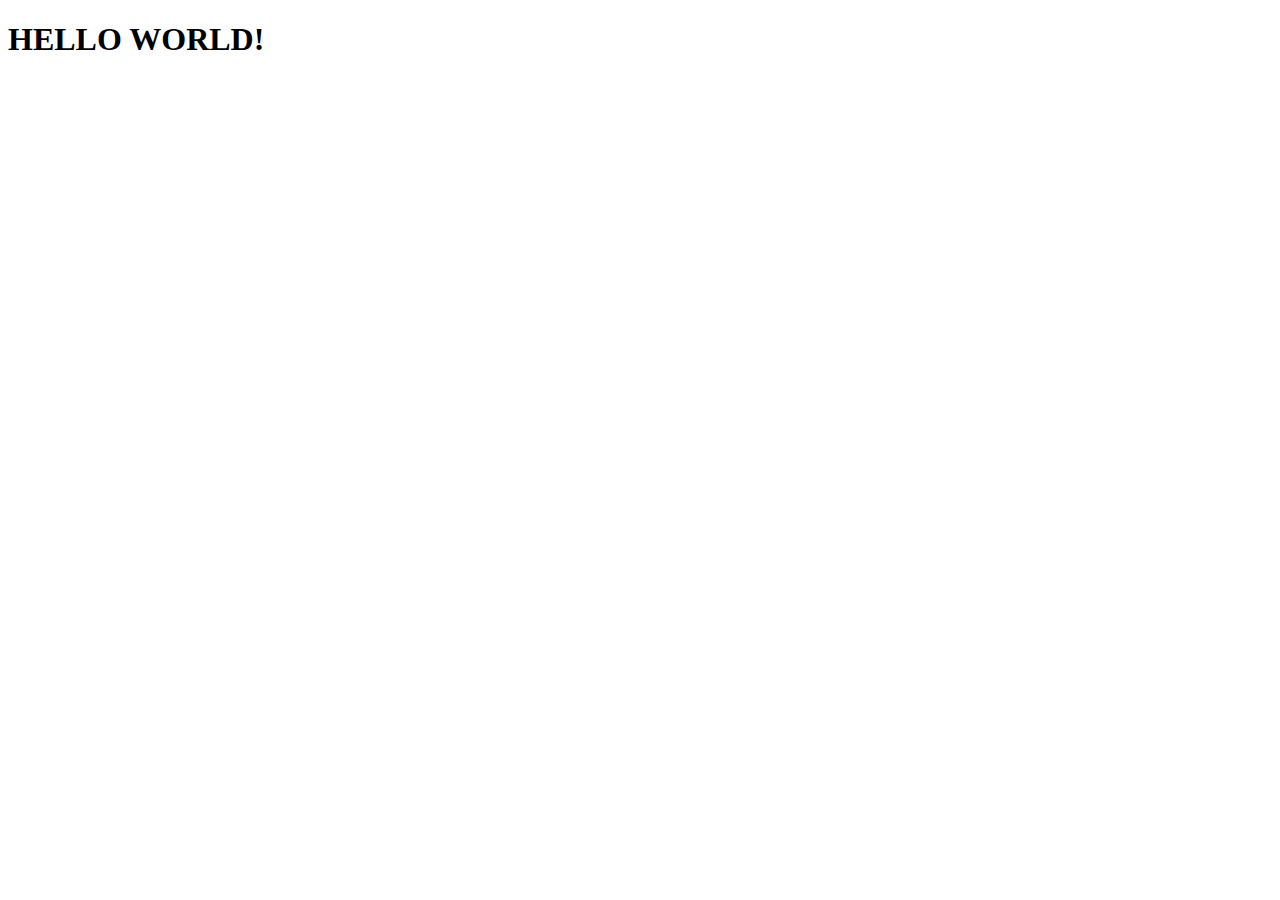
<file: index.html>
<!doctype html>
<html lang="en">
  <head>
    <meta charset="utf-8">
    <meta name="viewport" content="width=device-width, initial-scale=1">
    <title>JOHNNY VO</title>
    <link href="https://cdn.jsdelivr.net/npm/bootstrap@5.3.7/dist/css/bootstrap.min.css" rel="stylesheet" integrity="sha384-LN+7fdVzj6u52u30Kp6M/trliBMCMKTyK833zpbD+pXdCLuTusPj697FH4R/5mcr" crossorigin="anonymous">
  </head>
  <body>
    <h1>HELLO WORLD!</h1>
    <script src="https://cdn.jsdelivr.net/npm/bootstrap@5.3.7/dist/js/bootstrap.bundle.min.js" integrity="sha384-ndDqU0Gzau9qJ1lfW4pNLlhNTkCfHzAVBReH9diLvGRem5+R9g2FzA8ZGN954O5Q" crossorigin="anonymous"></script>
  </body>
</html>
</file>
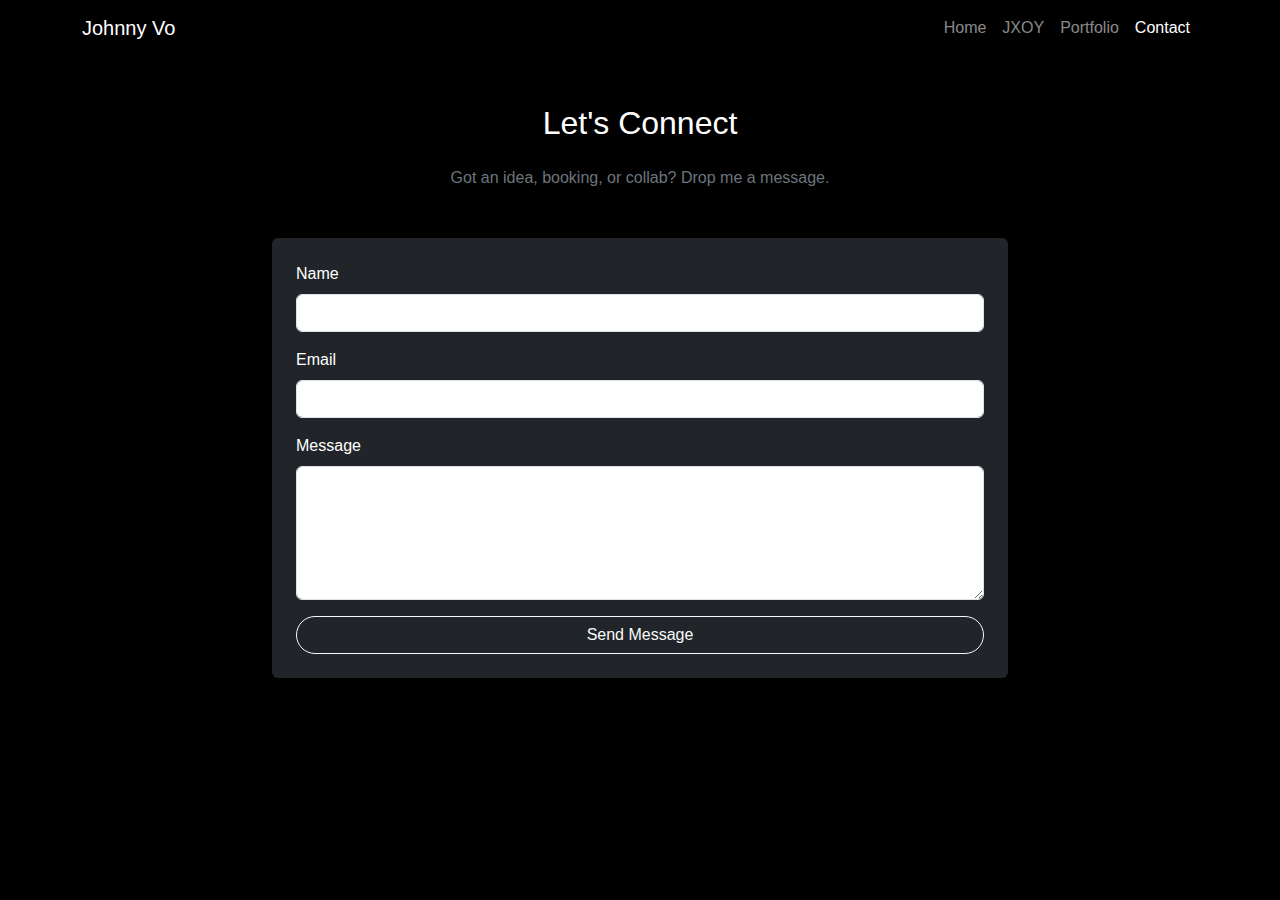
<file: contact.html>
<!DOCTYPE html>
<html lang="en">
    <head>
        <meta charset="UTF-8" />
        <meta name="viewport" content="width=device-width, initial-scale=1.0" />
        <title>Contact Johnny Vo</title>

        <!-- Bootstrap -->
        <link
            href="https://cdn.jsdelivr.net/npm/bootstrap@5.3.7/dist/css/bootstrap.min.css"
            rel="stylesheet" />
        <!-- Custom CSS -->
        <link rel="stylesheet" href="css/contact.css" />
    </head>

    <body>
        <!-- Navigation Bar -->
        <nav
            class="navbar navbar-expand-lg navbar-dark bg-black sticky-top shadow-sm">
            <div class="container">
                <a class="navbar-brand" href="#">Johnny Vo</a>
                <button class="navbar-toggler" type="button"
                    data-bs-toggle="collapse" data-bs-target="#navbarNav">
                    <span class="navbar-toggler-icon"></span>
                </button>
                <div class="collapse navbar-collapse justify-content-end"
                    id="navbarNav">
                    <ul class="navbar-nav">
                        <li class="nav-item"><a class="nav-link"
                                href="index.html">Home</a></li>
                        <li class="nav-item"><a class="nav-link"
                                href="dj.html">JXOY</a></li>
                        <li class="nav-item"><a class="nav-link"
                                href="portfolio.html">Portfolio</a></li>
                        <li class="nav-item"><a class="nav-link active"
                                href="contact.html">Contact</a></li>
                    </ul>
                </div>
            </div>
        </nav>

        <!-- Contact Form -->
        <main class="container py-5">
            <h2 class="text-center text-white mb-4">Let's Connect</h2>
            <p class="text-center text-secondary mb-5">Got an idea, booking, or
                collab? Drop me a message.</p>

            <div class="row justify-content-center">
                <div class="col-md-8">
                    <!-- Replace action form if changes -->
                    <form action="https://formspree.io/f/xzzgkqjk" method="POST"
                        enctype="multipart/form-data"
                        class="bg-dark p-4 rounded shadow">

                        <div class="mb-3">
                            <label for="name"
                                class="form-label text-white">Name</label>
                            <input type="text" class="form-control" id="name"
                                name="name" required />
                        </div>

                        <div class="mb-3">
                            <label for="email"
                                class="form-label text-white">Email</label>
                            <input type="email" class="form-control" id="email"
                                name="_replyto" required />
                        </div>

                        <div class="mb-3">
                            <label for="message"
                                class="form-label text-white">Message</label>
                            <textarea class="form-control" id="message"
                                name="message" rows="5" required></textarea>
                        </div>

                        <button type="submit"
                            class="btn btn-outline-light w-100">Send
                            Message</button>
                    </form>

                </div>
            </div>
        </main>
        <!-- Bootstrap JS -->
        <script
            src="https://cdn.jsdelivr.net/npm/bootstrap@5.3.7/dist/js/bootstrap.bundle.min.js">
  const form = document.querySelector('form');
  form.addEventListener('submit', async function (e) {
    e.preventDefault(); // Stop the form from submitting the usual way

    const formData = new FormData(form);

    try {
      const response = await fetch(form.action, {
        method: form.method,
        body: formData,
        headers: {
          'Accept': 'application/json'
        }
      });

      if (response.ok) {
        alert("Thank you! Your message has been sent.");
        form.reset(); // Clears all inputs
      } else {
        alert("Oops! Something went wrong. Please try again.");
      }
    } catch (error) {
      alert("Error submitting form. Please try again later.");
      console.error(error);
    }
  });

        </script>
    </body>
</html>
</file>
<file: css/contact.css>
body {
  background-color: #000;
  color: #fff;
  font-family: -apple-system, BlinkMacSystemFont, "Segoe UI", Roboto, Helvetica, Arial, sans-serif;
}

form label {
  font-weight: 500;
}

form input,
form textarea {
  background-color: #111;
  color: #fff;
  border: 1px solid #333;
}

form input:focus,
form textarea:focus {
  border-color: #fff;
  box-shadow: 0 0 5px rgba(255, 255, 255, 0.2);
}

.btn {
  border-radius: 30px;
}

html, body {
  overflow-x: hidden;
}
</file>
